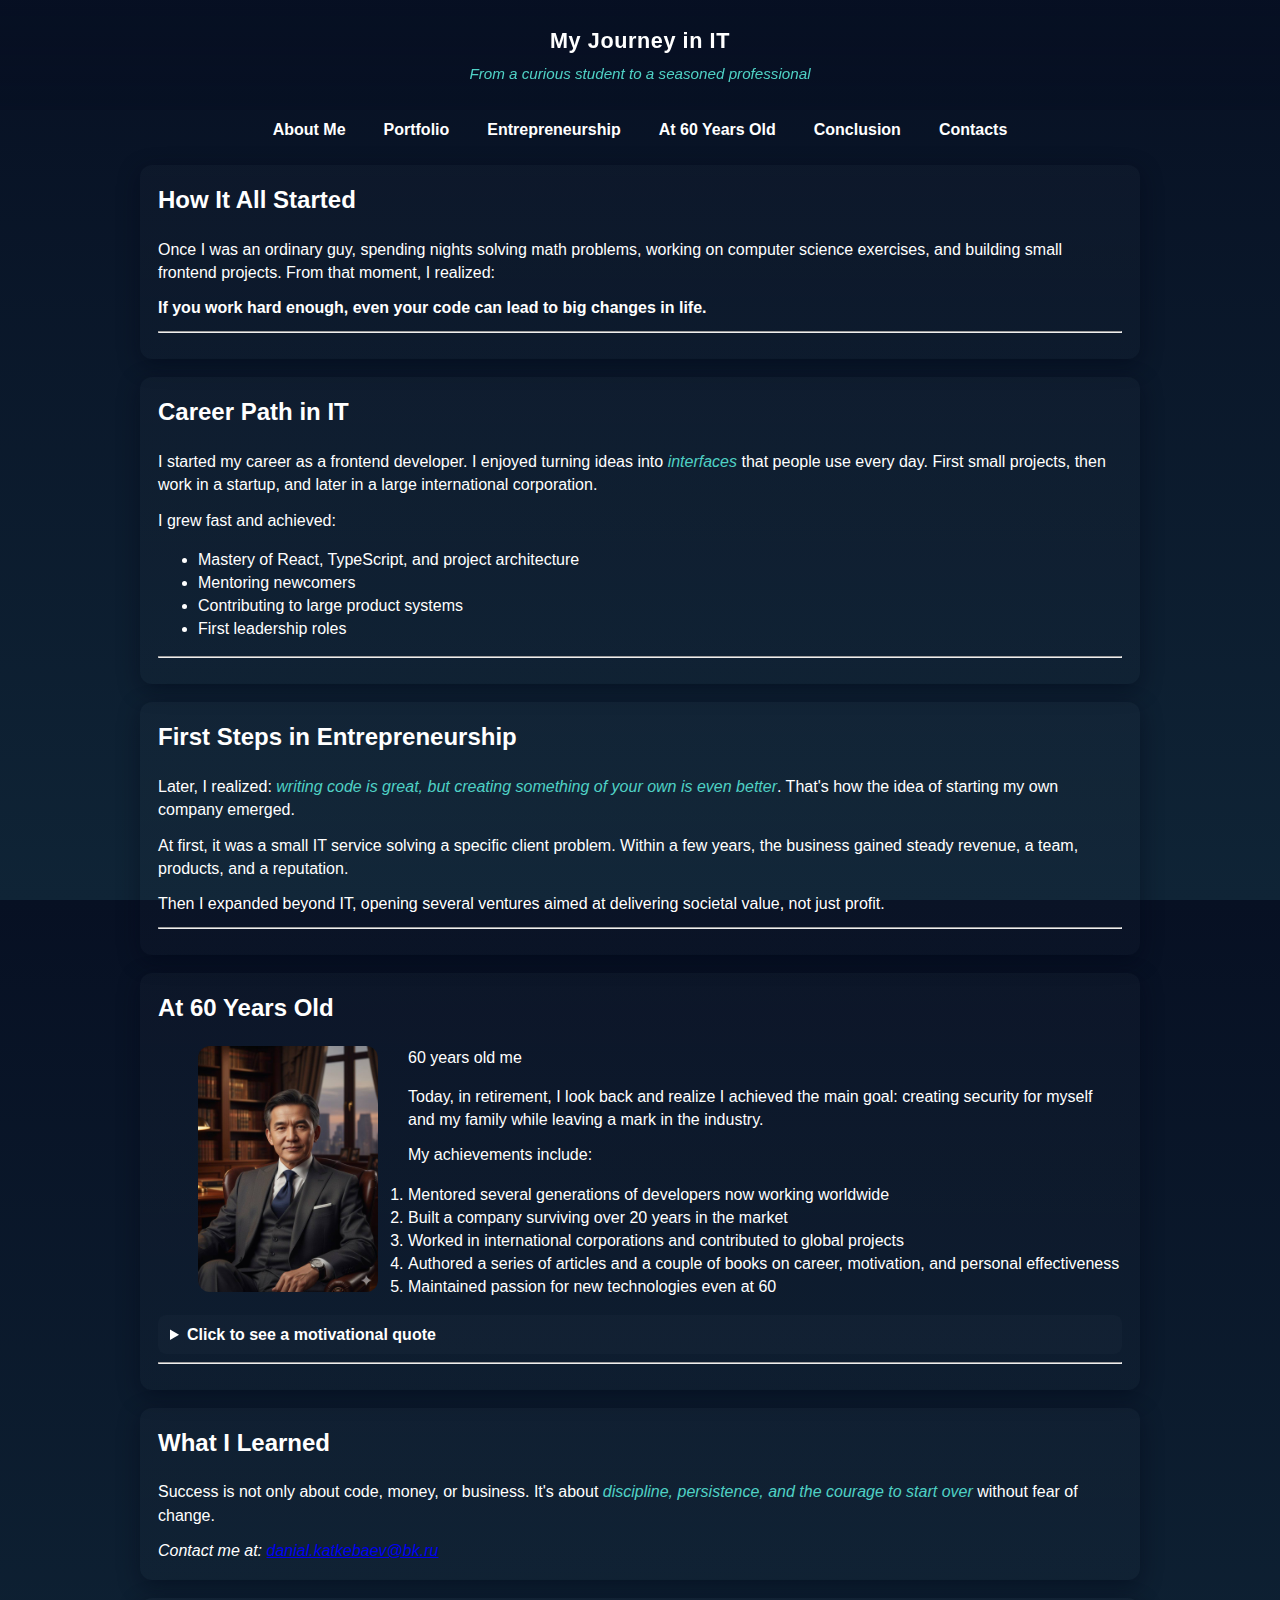
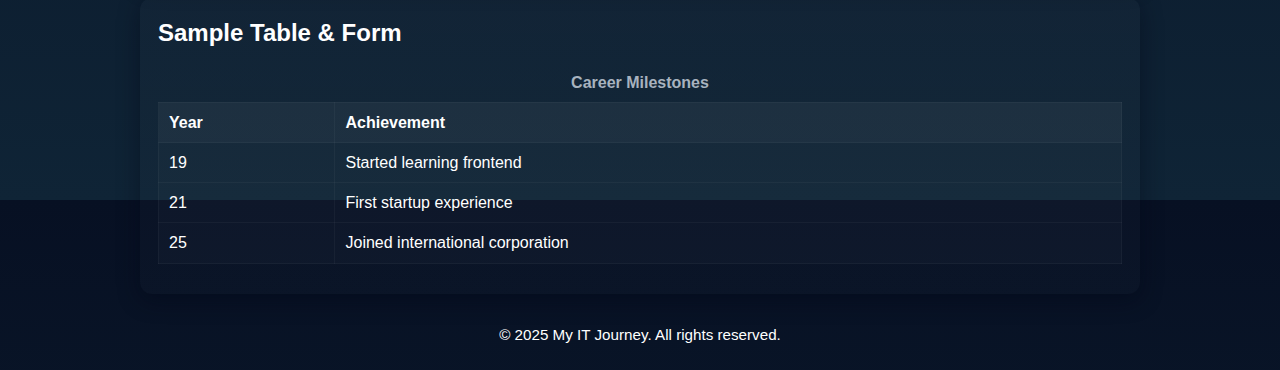
<file: index.html>
<!DOCTYPE html>
<html lang="en">
<head>
    <meta charset="UTF-8">
    <meta name="viewport" content="width=device-width, initial-scale=1.0">
    <title>My Journey in IT</title>
    <link rel="stylesheet" href="style.css">
</head>
<body>




<header>
    <h1>My Journey in IT</h1>
    <p><em>From a curious student to a seasoned professional</em></p>
</header>



<nav>
    <ul>
        <li><a href=abtme.html> About Me</a></li>
        <li><a href=portfolio.html>Portfolio</a></li>
        <li><a href="#entrepreneurship">Entrepreneurship</a></li>
        <li><a href="#achievements">At 60 Years Old</a></li>
        <li><a href="#conclusion">Conclusion</a></li>
        <li><a href=contact.html>Contacts</a></li>
    </ul>
</nav>



<section id="beginning">
    <h2>How It All Started</h2>
    <p>Once I was an ordinary guy, spending nights solving math problems, working on computer science exercises, and building small frontend projects. From that moment, I realized:</p>
    <p><strong>If you work hard enough, even your code can lead to big changes in life.</strong></p>
    <hr>
</section>




<section id="career">
    <h2>Career Path in IT</h2>
    <p>I started my career as a frontend developer. I enjoyed turning ideas into <em>interfaces</em> that people use every day. First small projects, then work in a startup, and later in a large international corporation.</p>
    <p>I grew fast and achieved:</p>
    <ul>
        <li>Mastery of React, TypeScript, and project architecture</li>
        <li>Mentoring newcomers</li>
        <li>Contributing to large product systems</li>
        <li>First leadership roles</li>
    </ul>
    <hr>
</section>




<section id="entrepreneurship">
    <h2>First Steps in Entrepreneurship</h2>
    <p>Later, I realized: <em>writing code is great, but creating something of your own is even better</em>. That's how the idea of starting my own company emerged.</p>
    <p>At first, it was a small IT service solving a specific client problem. Within a few years, the business gained steady revenue, a team, products, and a reputation.</p>
    <p>Then I expanded beyond IT, opening several ventures aimed at delivering societal value, not just profit.</p>

   
    <hr>
</section>




<section id="achievements">
    <h2>At 60 Years Old</h2>
    <figure><img ID="MyPhoto" src="me.jpg" alt="">
        <figcaption>60 years old me</figcaption>
    </figure>
    <p>Today, in retirement, I look back and realize I achieved the main goal: creating security for myself and my family while leaving a mark in the industry.</p>
    <p>My achievements include:</p>
    <ol>
        <li>Mentored several generations of developers now working worldwide</li>
        <li>Built a company surviving over 20 years in the market</li>
        <li>Worked in international corporations and contributed to global projects</li>
        <li>Authored a series of articles and a couple of books on career, motivation, and personal effectiveness</li>
        <li>Maintained passion for new technologies even at 60</li>
    </ol>

    <details>
        <summary>Click to see a motivational quote</summary>
        <blockquote>“If I had been told at 20 that I would follow this path, I wouldn't have believed it… But I am grateful I just started one day.”</blockquote>
    </details>
    <hr>
</section>



<section id="conclusion">
    <h2>What I Learned</h2>
    <p>Success is not only about code, money, or business. It's about <em>discipline, persistence, and the courage to start over</em> without fear of change.</p>

    <address>
        Contact me at: <a href="mailto:danial.katkebaev@bk.ru">danial.katkebaev@bk.ru</a>
    </address>
</section>




<section>
    <h2>Sample Table & Form</h2>
    <table border="1">
        <caption>Career Milestones</caption>
        <tr>
            <th>Year</th>
            <th>Achievement</th>
        </tr>
        <tr>
            <td>19</td>
            <td>Started learning frontend</td>
        </tr>
        <tr>
            <td>21</td>
            <td>First startup experience</td>
        </tr>
        <tr>
            <td>25</td>
            <td>Joined international corporation</td>
        </tr>
    </table>
</section>




<footer>
    <p>&copy; 2025 My IT Journey. All rights reserved.</p>
</footer>



</body>
</html>
</file>
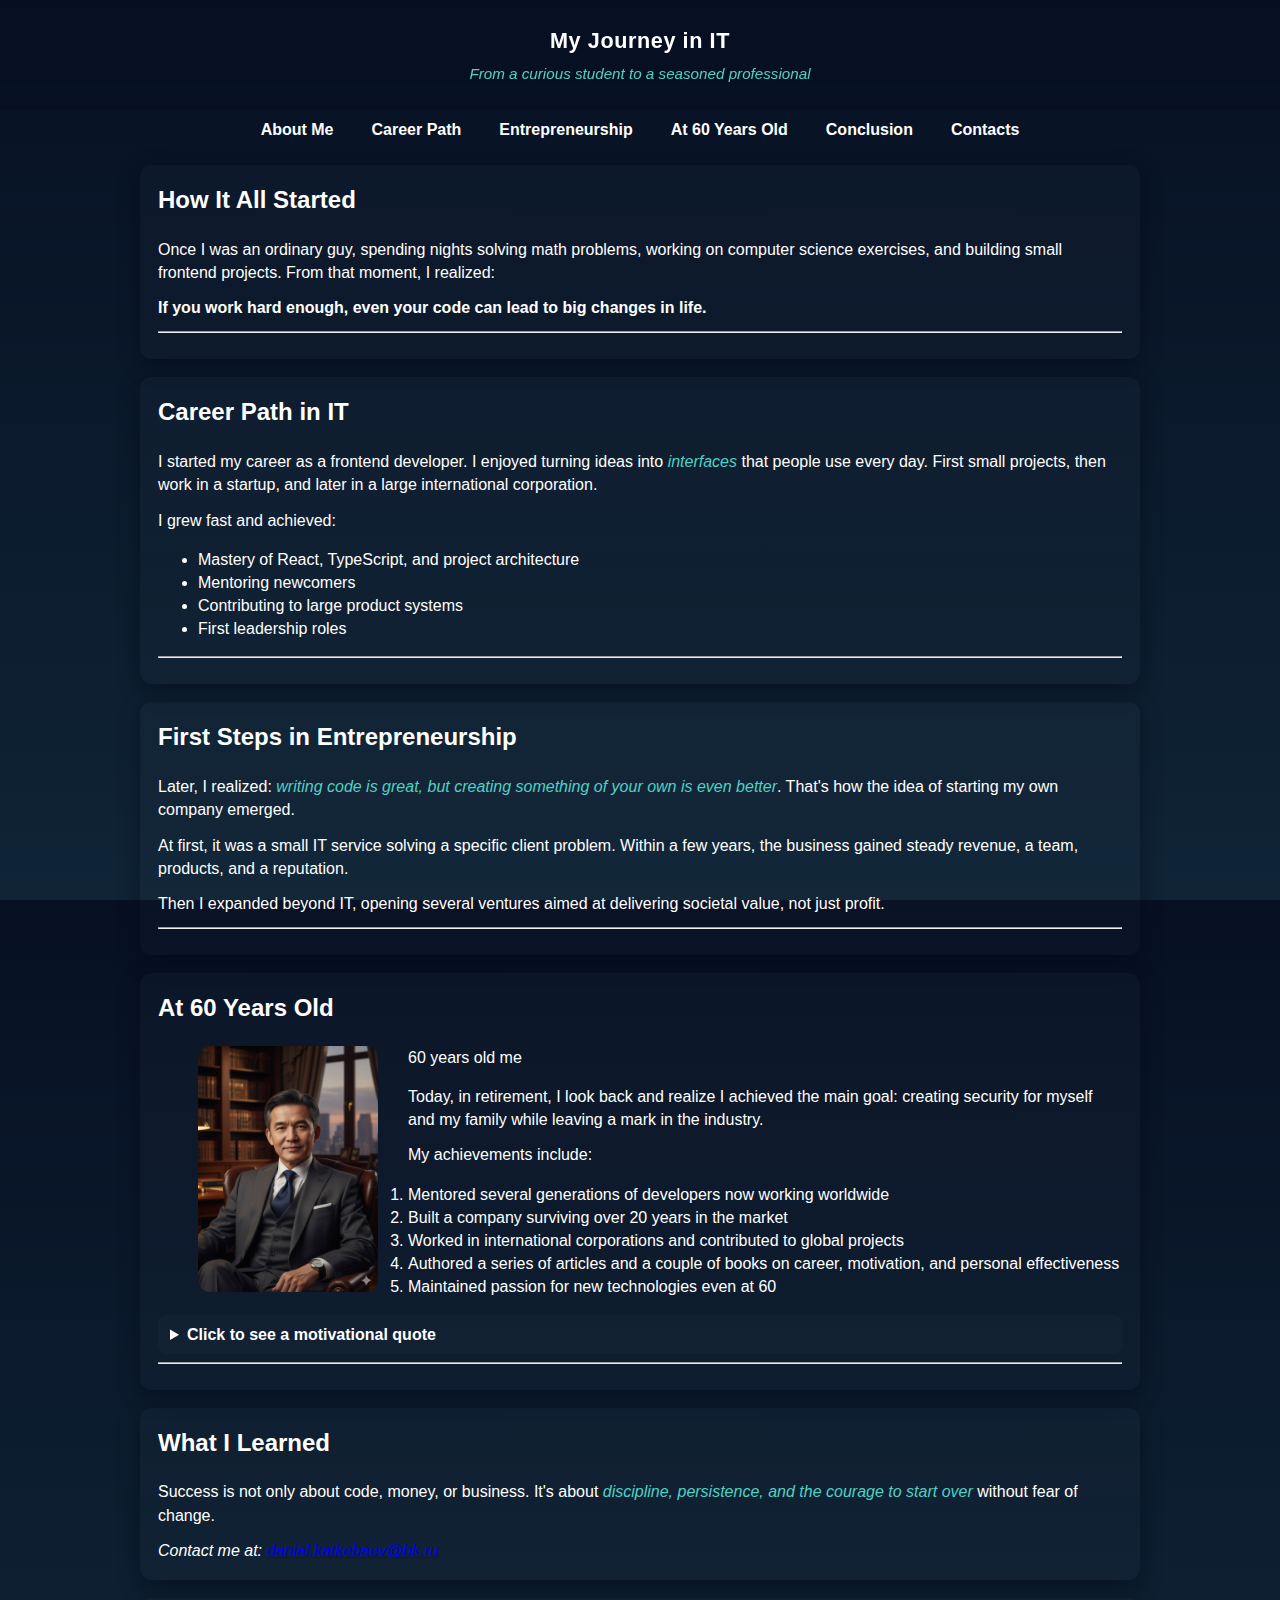
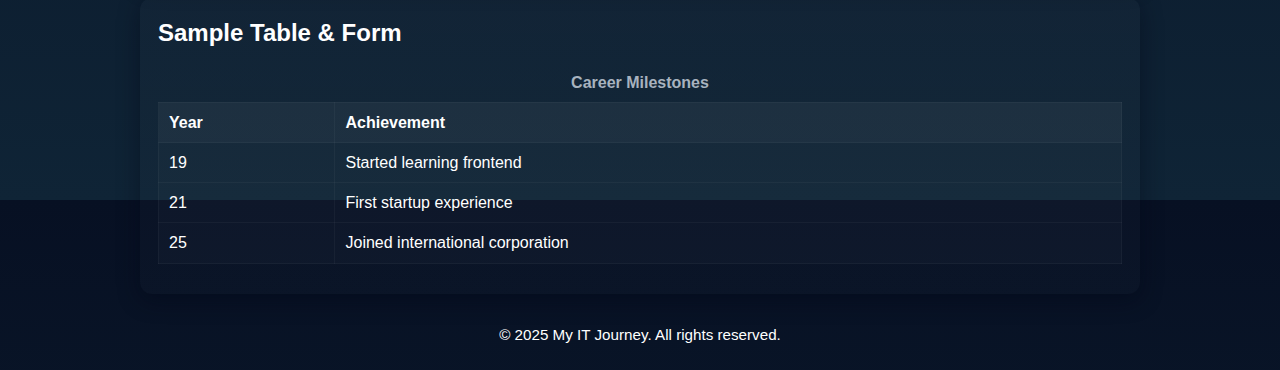
<file: Danial Katkabaev/index.html>
<!DOCTYPE html>
<html lang="en">
<head>
    <meta charset="UTF-8">
    <meta name="viewport" content="width=device-width, initial-scale=1.0">
    <title>My Journey in IT</title>
    <link rel="stylesheet" href="style.css">
</head>
<body>




<header>
    <h1>My Journey in IT</h1>
    <p><em>From a curious student to a seasoned professional</em></p>
</header>



<nav>
    <ul>
        <li><a href=abtme.html> About Me</a></li>
        <li><a href="#career">Career Path</a></li>
        <li><a href="#entrepreneurship">Entrepreneurship</a></li>
        <li><a href="#achievements">At 60 Years Old</a></li>
        <li><a href="#conclusion">Conclusion</a></li>
        <li><a href=contact.html>Contacts</a></li>
    </ul>
</nav>



<section id="beginning">
    <h2>How It All Started</h2>
    <p>Once I was an ordinary guy, spending nights solving math problems, working on computer science exercises, and building small frontend projects. From that moment, I realized:</p>
    <p><strong>If you work hard enough, even your code can lead to big changes in life.</strong></p>
    <hr>
</section>




<section id="career">
    <h2>Career Path in IT</h2>
    <p>I started my career as a frontend developer. I enjoyed turning ideas into <em>interfaces</em> that people use every day. First small projects, then work in a startup, and later in a large international corporation.</p>
    <p>I grew fast and achieved:</p>
    <ul>
        <li>Mastery of React, TypeScript, and project architecture</li>
        <li>Mentoring newcomers</li>
        <li>Contributing to large product systems</li>
        <li>First leadership roles</li>
    </ul>
    <hr>
</section>




<section id="entrepreneurship">
    <h2>First Steps in Entrepreneurship</h2>
    <p>Later, I realized: <em>writing code is great, but creating something of your own is even better</em>. That's how the idea of starting my own company emerged.</p>
    <p>At first, it was a small IT service solving a specific client problem. Within a few years, the business gained steady revenue, a team, products, and a reputation.</p>
    <p>Then I expanded beyond IT, opening several ventures aimed at delivering societal value, not just profit.</p>

   
    <hr>
</section>




<section id="achievements">
    <h2>At 60 Years Old</h2>
    <figure><img ID="MyPhoto" src="me.jpg" alt="">
        <figcaption>60 years old me</figcaption>
    </figure>
    <p>Today, in retirement, I look back and realize I achieved the main goal: creating security for myself and my family while leaving a mark in the industry.</p>
    <p>My achievements include:</p>
    <ol>
        <li>Mentored several generations of developers now working worldwide</li>
        <li>Built a company surviving over 20 years in the market</li>
        <li>Worked in international corporations and contributed to global projects</li>
        <li>Authored a series of articles and a couple of books on career, motivation, and personal effectiveness</li>
        <li>Maintained passion for new technologies even at 60</li>
    </ol>

    <details>
        <summary>Click to see a motivational quote</summary>
        <blockquote>“If I had been told at 20 that I would follow this path, I wouldn't have believed it… But I am grateful I just started one day.”</blockquote>
    </details>
    <hr>
</section>



<section id="conclusion">
    <h2>What I Learned</h2>
    <p>Success is not only about code, money, or business. It's about <em>discipline, persistence, and the courage to start over</em> without fear of change.</p>

    <address>
        Contact me at: <a href="mailto:danial.katkebaev@bk.ru">danial.katkebaev@bk.ru</a>
    </address>
</section>




<section>
    <h2>Sample Table & Form</h2>
    <table border="1">
        <caption>Career Milestones</caption>
        <tr>
            <th>Year</th>
            <th>Achievement</th>
        </tr>
        <tr>
            <td>19</td>
            <td>Started learning frontend</td>
        </tr>
        <tr>
            <td>21</td>
            <td>First startup experience</td>
        </tr>
        <tr>
            <td>25</td>
            <td>Joined international corporation</td>
        </tr>
    </table>
</section>




<footer>
    <p>&copy; 2025 My IT Journey. All rights reserved.</p>
</footer>



</body>
</html>
</file>
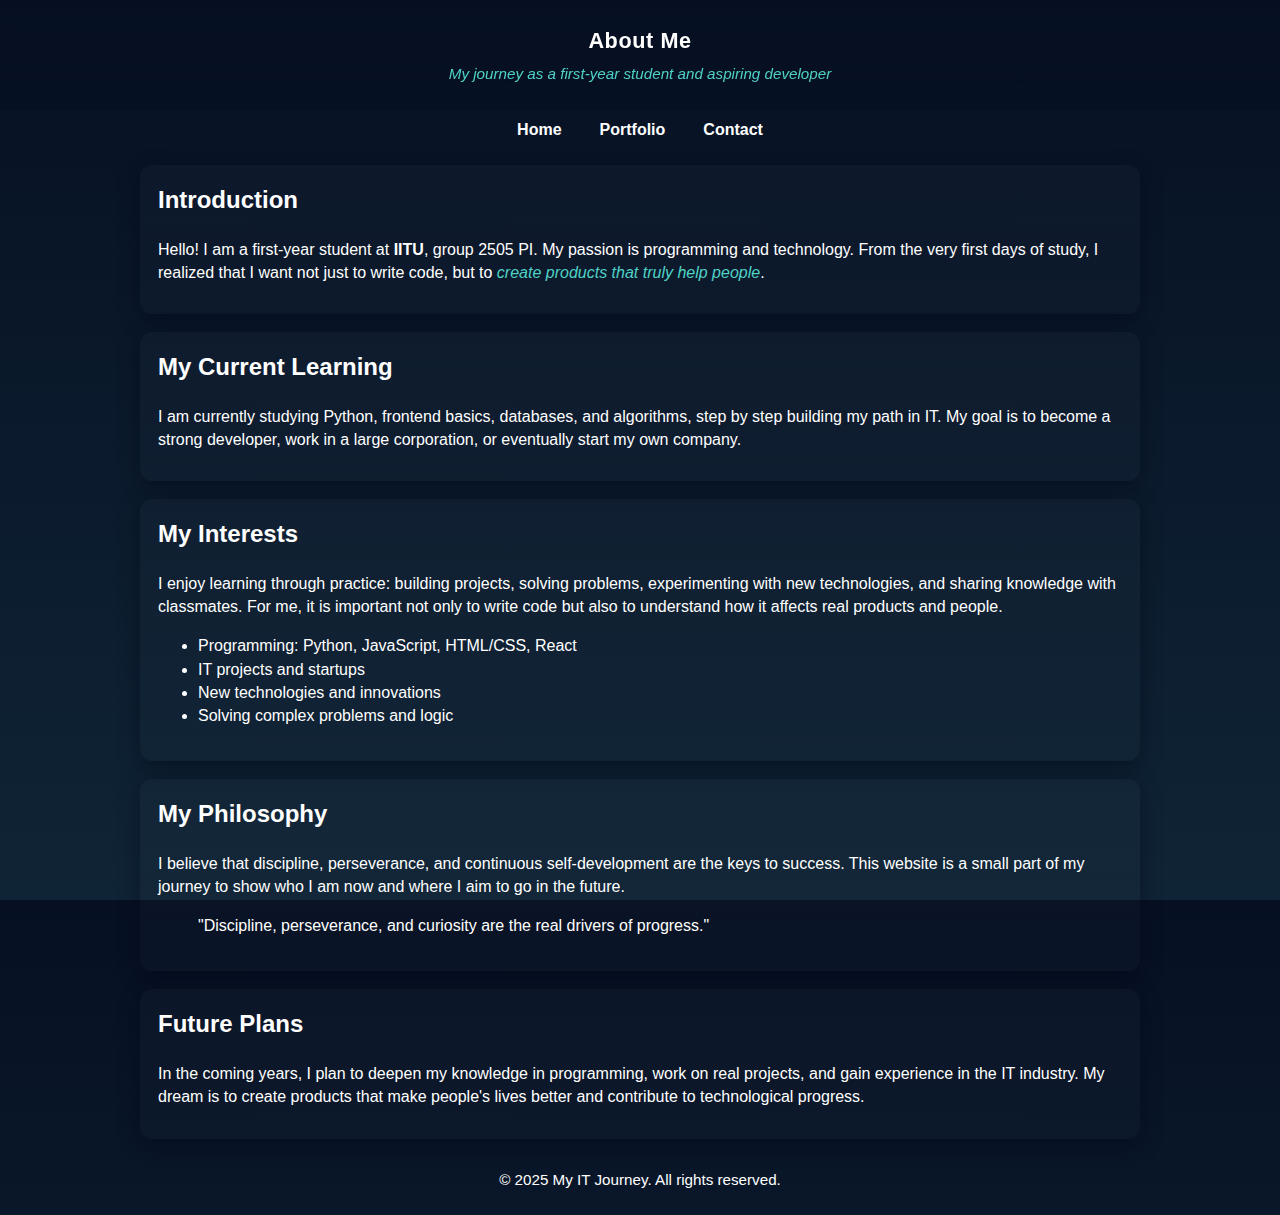
<file: abtme.html>
<!DOCTYPE html>
<html lang="en">
<head>
    <meta charset="UTF-8">
    <meta name="viewport" content="width=device-width, initial-scale=1.0">
    <title>About Me</title>
    <link rel="stylesheet" href="style.css">
</head>
<body>

<header>
    <h1>About Me</h1>
    <p><em>My journey as a first-year student and aspiring developer</em></p>
</header>

<nav>
    <ul>
        <li><a href="index.html">Home</a></li>
        <li><a href=portfolio.html>Portfolio</a></li>
        <li><a href="contact.html">Contact</a></li>
    </ul>
</nav>

<section>
    <h2>Introduction</h2>
    <p>Hello! I am a first-year student at <strong>IITU</strong>, group 2505 PI. My passion is programming and technology. From the very first days of study, I realized that I want not just to write code, but to <em>create products that truly help people</em>.</p>
</section>

<section>
    <h2>My Current Learning</h2>
    <p>I am currently studying Python, frontend basics, databases, and algorithms, step by step building my path in IT. My goal is to become a strong developer, work in a large corporation, or eventually start my own company.</p>
</section>

<section>
    <h2>My Interests</h2>
    <p>I enjoy learning through practice: building projects, solving problems, experimenting with new technologies, and sharing knowledge with classmates. For me, it is important not only to write code but also to understand how it affects real products and people.</p>
    
    <ul>
        <li>Programming: Python, JavaScript, HTML/CSS, React</li>
        <li>IT projects and startups</li>
        <li>New technologies and innovations</li>
        <li>Solving complex problems and logic</li>
    </ul>
</section>

<section>
    <h2>My Philosophy</h2>
    <p>I believe that discipline, perseverance, and continuous self-development are the keys to success. This website is a small part of my journey to show who I am now and where I aim to go in the future.</p>
    
    <blockquote>"Discipline, perseverance, and curiosity are the real drivers of progress."</blockquote>
</section>

<section>
    <h2>Future Plans</h2>
    <p>In the coming years, I plan to deepen my knowledge in programming, work on real projects, and gain experience in the IT industry. My dream is to create products that make people's lives better and contribute to technological progress.</p>
</section>

<footer>
    <p>&copy; 2025 My IT Journey. All rights reserved.</p>
</footer>

</body>
</html>
</file>
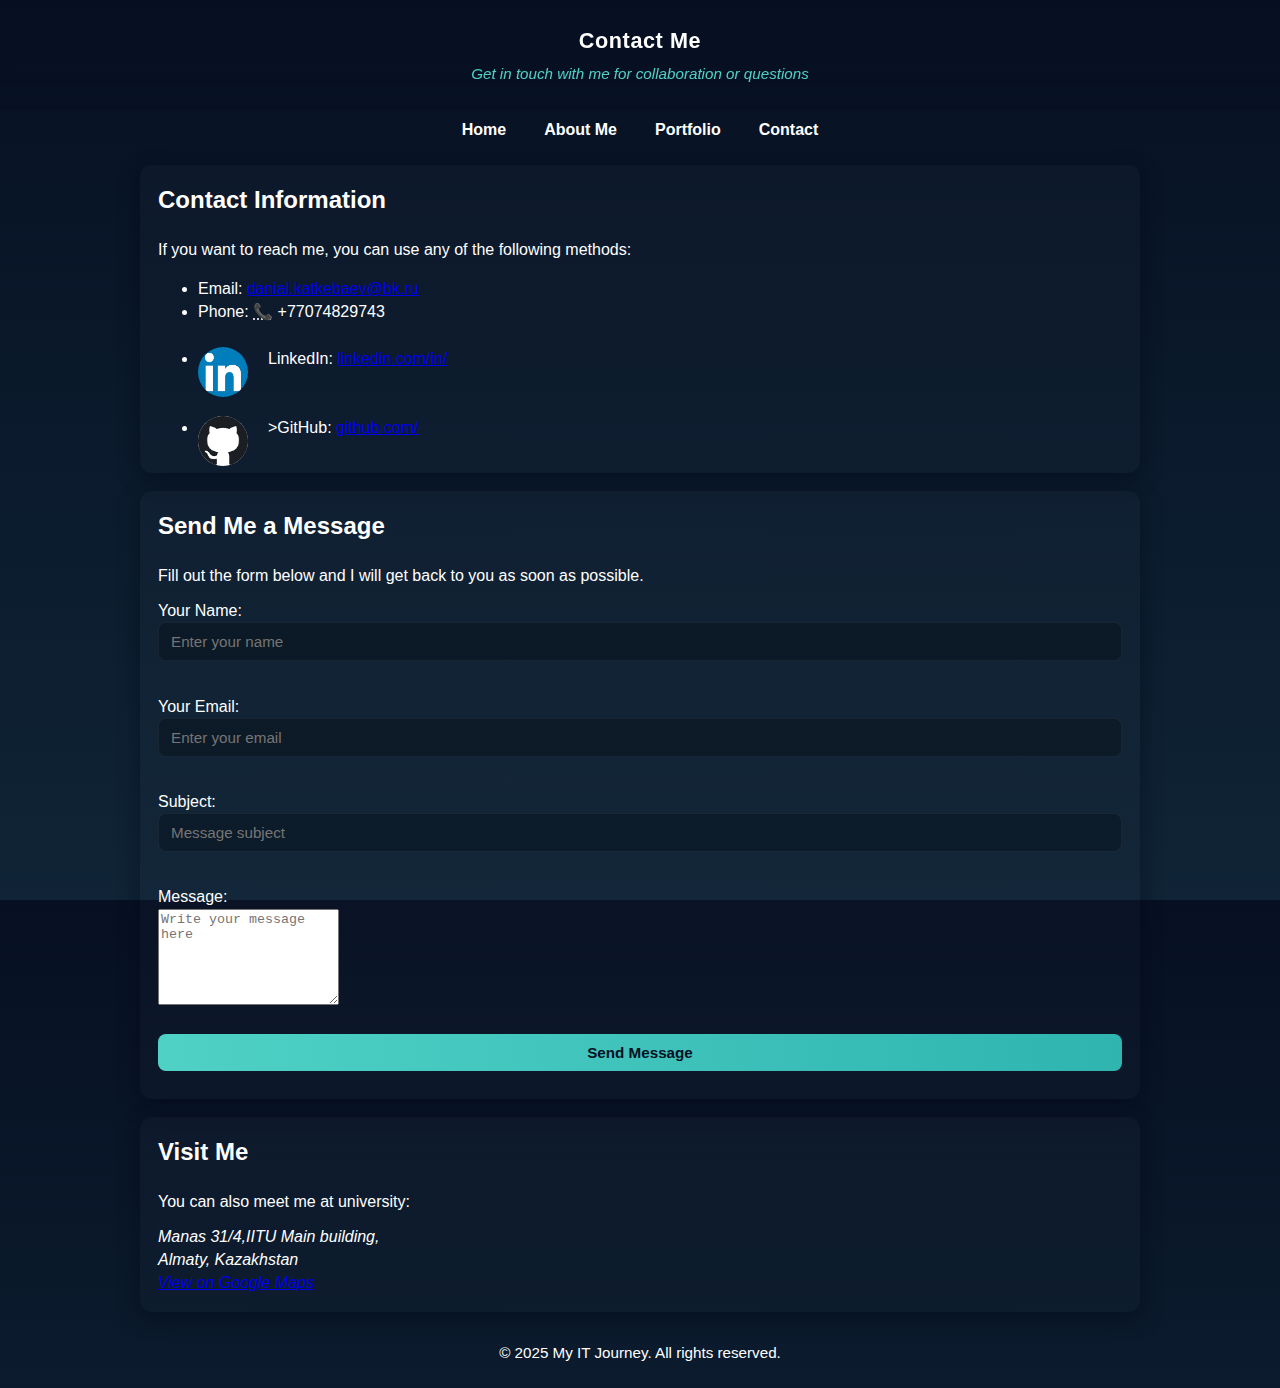
<file: contact.html>
<!DOCTYPE html>
<html lang="en">
<head>
    <meta charset="UTF-8">
    <meta name="viewport" content="width=device-width, initial-scale=1.0">
    <title>Contact Me</title>
    <link rel="stylesheet" href="style.css">
</head>
<body>



<header>
    <h1>Contact Me</h1>
    <p><em>Get in touch with me for collaboration or questions</em></p>
</header>




<nav>
    <ul>
        <li><a href="index.html">Home</a></li>
        <li><a href="abtme.html">About Me</a></li>
        <li><a href=portfolio.html>Portfolio</a></li>
        <li><a href="contact.html">Contact</a></li>
    </ul>
</nav>




<section>
    <h2>Contact Information</h2>
    <p>If you want to reach me, you can use any of the following methods:</p>
    <ul>
        <li>Email: <a href="mailto:danial.katkebaev@bk.ru">danial.katkebaev@bk.ru</a></li>
        <li>Phone: <abbr title="Phone">📞</abbr> +77074829743</li>
        <br><li><img src="Linkedin.png" alt="linkedin" class = "Icons">LinkedIn: <a href="https://www.linkedin.com/in/dako-katkebaev-a21485314" target="_blank">linkedin.com/in/</a></li>
        <br><br><li>><img src="Github.png" alt="linkedin" class = "Icons">GitHub: <a href="https://github.com/Dakosh" target="_blank">github.com/</a></li>
    </ul>
</section>




<section>
    <h2>Send Me a Message</h2>
    <p>Fill out the form below and I will get back to you as soon as possible.</p>

    <form action="#" method="post">
        <label for="name">Your Name:</label><br>
        <input type="text" id="name" name="name" placeholder="Enter your name" required><br><br>

        <label for="email">Your Email:</label><br>
        <input type="email" id="email" name="email" placeholder="Enter your email" required><br><br>

        <label for="subject">Subject:</label><br>
        <input type="text" id="subject" name="subject" placeholder="Message subject" required><br><br>

        <label for="message">Message:</label><br>
        <textarea id="message" name="message" rows="6" placeholder="Write your message here" required></textarea><br><br>

        <input type="submit" value="Send Message">
    </form>
</section>





<section>
    <h2>Visit Me</h2>
    <p>You can also meet me at university:</p>
    <address>
        Manas 31/4,IITU Main building, <br>
        Almaty, Kazakhstan <br>
        <a href="https://goo.gl/maps/example" target="_blank">View on Google Maps</a>
    </address>
</section>




<footer>
    <p>&copy; 2025 My IT Journey. All rights reserved.</p>
</footer>

</body>
</html>
</file>
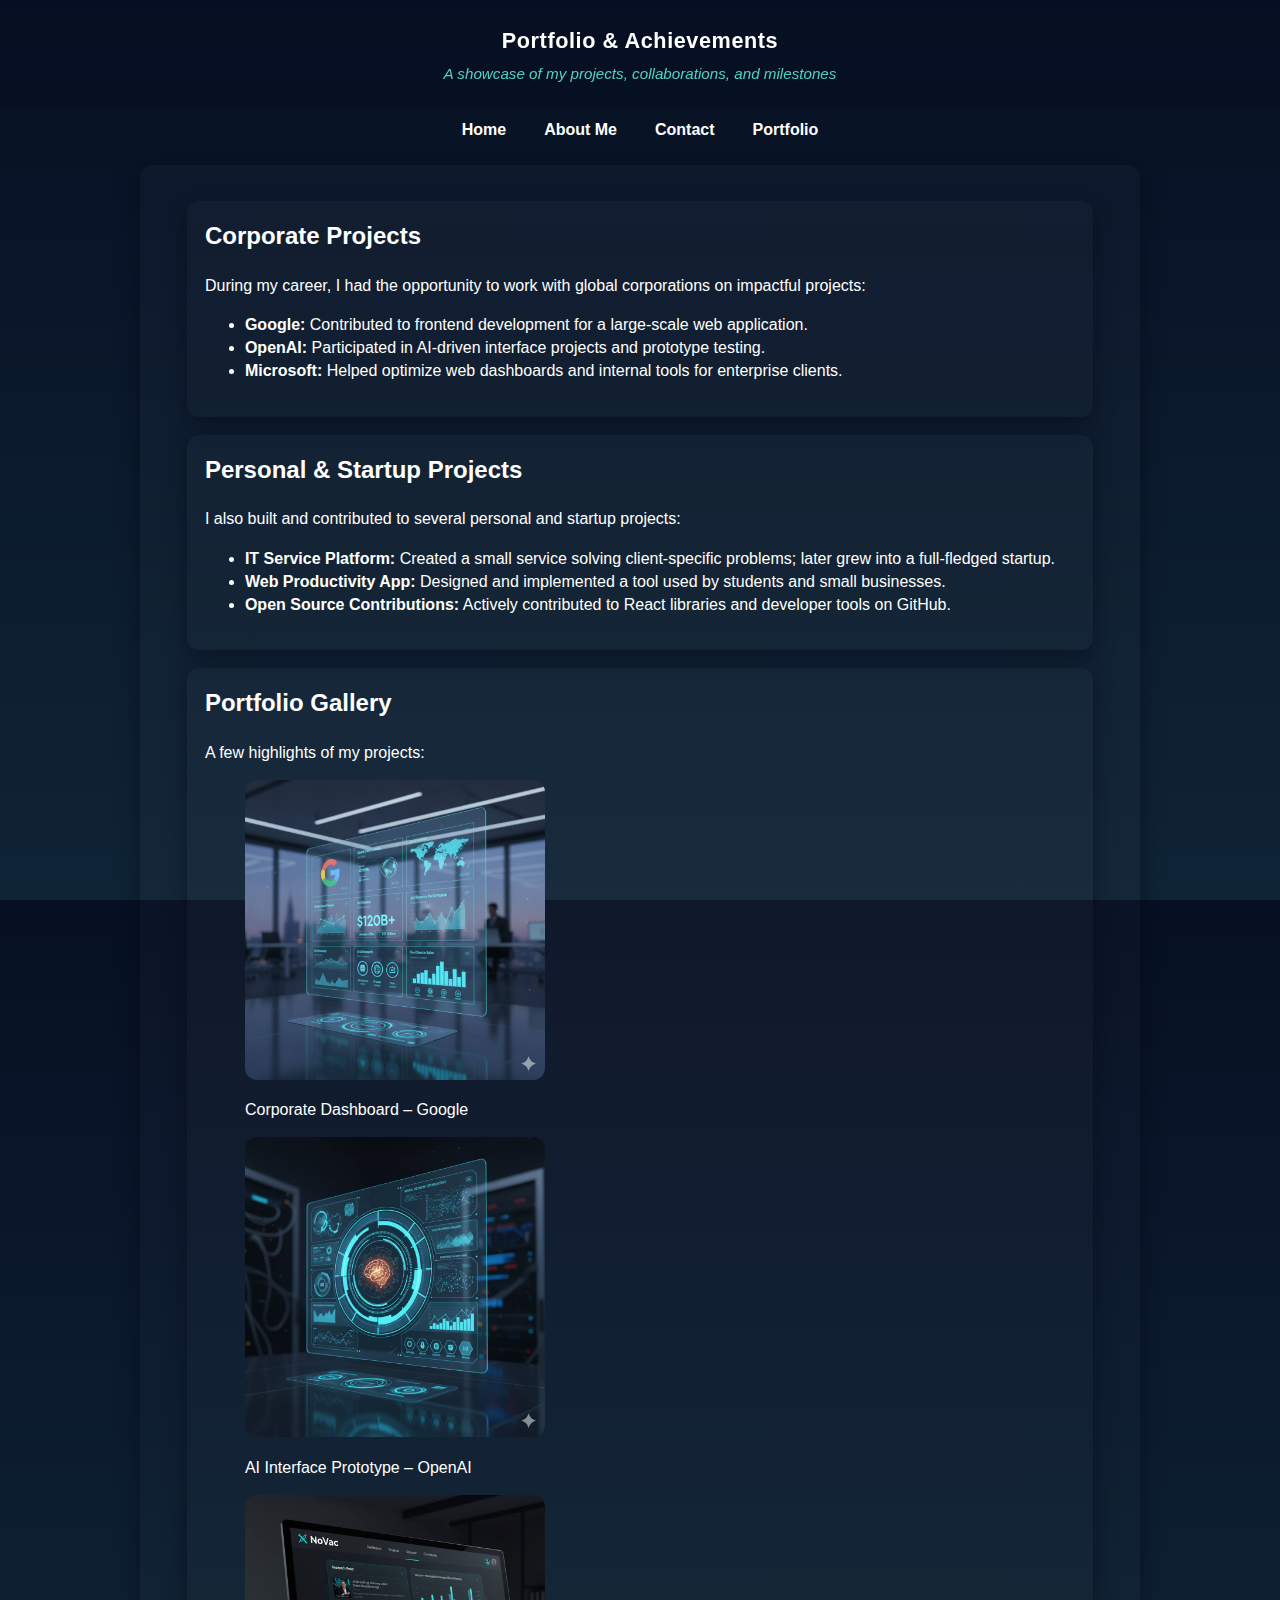
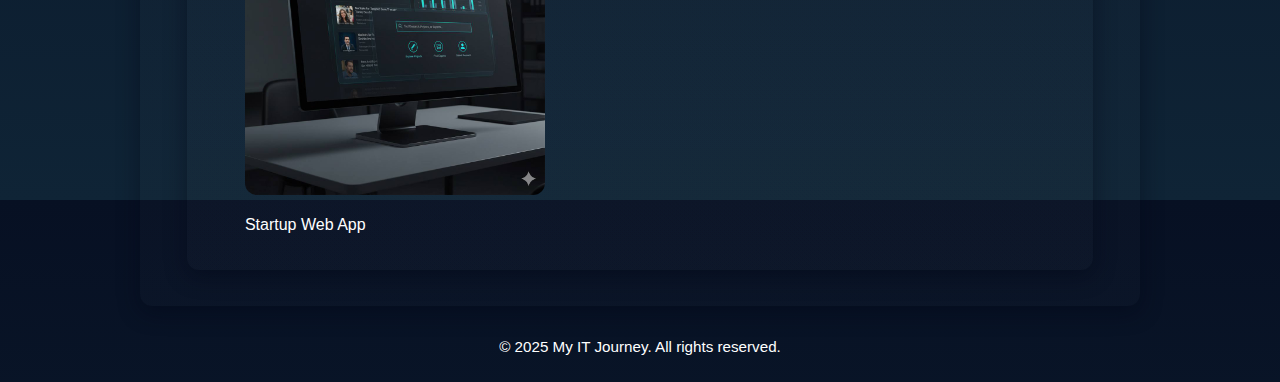
<file: portfolio.html>
<!DOCTYPE html>
<html lang="en">
<head>
    <meta charset="UTF-8">
    <meta name="viewport" content="width=device-width, initial-scale=1.0">
    <title>Portfolio & Achievements</title>
    <link rel="stylesheet" href="style.css">
</head>
<body>

<header>
    <h1>Portfolio & Achievements</h1>
    <p><em>A showcase of my projects, collaborations, and milestones</em></p>
</header>

<nav>
    <ul>
        <li><a href="index.html">Home</a></li>
        <li><a href="about.html">About Me</a></li>
        <li><a href="contact.html">Contact</a></li>
        <li><a href="portfolio.html">Portfolio</a></li>
    </ul>
</nav>

<main>
    <section>
        <h2>Corporate Projects</h2>
        <p>During my career, I had the opportunity to work with global corporations on impactful projects:</p>
        <ul>
            <li><strong>Google:</strong> Contributed to frontend development for a large-scale web application.</li>
            <li><strong>OpenAI:</strong> Participated in AI-driven interface projects and prototype testing.</li>
            <li><strong>Microsoft:</strong> Helped optimize web dashboards and internal tools for enterprise clients.</li>
        </ul>
    </section>

    <section>
        <h2>Personal & Startup Projects</h2>
        <p>I also built and contributed to several personal and startup projects:</p>
        <ul>
            <li><strong>IT Service Platform:</strong> Created a small service solving client-specific problems; later grew into a full-fledged startup.</li>
            <li><strong>Web Productivity App:</strong> Designed and implemented a tool used by students and small businesses.</li>
            <li><strong>Open Source Contributions:</strong> Actively contributed to React libraries and developer tools on GitHub.</li>
        </ul>
    </section>

    <section>
        <h2>Portfolio Gallery</h2>
        <p>A few highlights of my projects:</p>
        <div class="gallery">
            <figure>
                <img class = "project" src="project1.jpg" alt="Project 1 screenshot">
                <figcaption>Corporate Dashboard – Google</figcaption>
            </figure>
            <figure>
                <img class = "project"  src="project2.jpg" alt="Project 2 screenshot">
                <figcaption>AI Interface Prototype – OpenAI</figcaption>
            </figure>
            <figure>
                <img class = "project"  src="project3.jpg" alt="Project 3 screenshot">
                <figcaption>Startup Web App</figcaption>
            </figure>
        </div>
    </section>
</main>

<footer>
    <p>&copy; 2025 My IT Journey. All rights reserved.</p>
</footer>

</body>
</html>
</file>
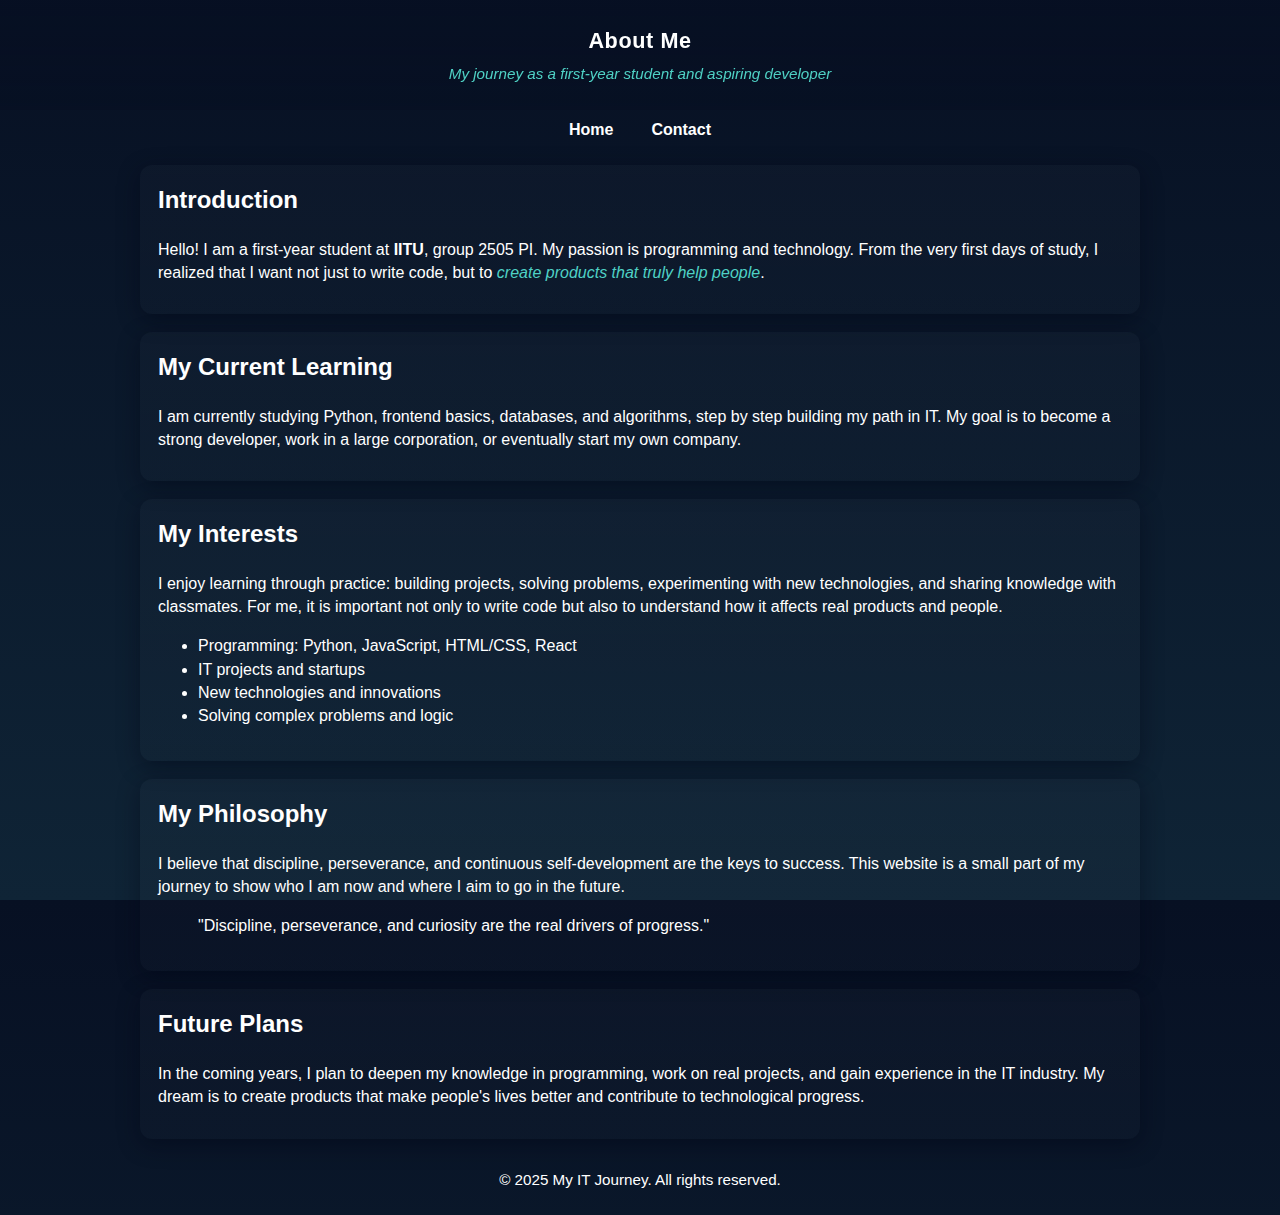
<file: Danial Katkabaev/abtme.html>
<!DOCTYPE html>
<html lang="en">
<head>
    <meta charset="UTF-8">
    <meta name="viewport" content="width=device-width, initial-scale=1.0">
    <title>About Me</title>
    <link rel="stylesheet" href="style.css">
</head>
<body>

<header>
    <h1>About Me</h1>
    <p><em>My journey as a first-year student and aspiring developer</em></p>
</header>

<nav>
    <ul>
        <li><a href="index.html">Home</a></li>
        <li><a href="contact.html">Contact</a></li>
    </ul>
</nav>

<section>
    <h2>Introduction</h2>
    <p>Hello! I am a first-year student at <strong>IITU</strong>, group 2505 PI. My passion is programming and technology. From the very first days of study, I realized that I want not just to write code, but to <em>create products that truly help people</em>.</p>
</section>

<section>
    <h2>My Current Learning</h2>
    <p>I am currently studying Python, frontend basics, databases, and algorithms, step by step building my path in IT. My goal is to become a strong developer, work in a large corporation, or eventually start my own company.</p>
</section>

<section>
    <h2>My Interests</h2>
    <p>I enjoy learning through practice: building projects, solving problems, experimenting with new technologies, and sharing knowledge with classmates. For me, it is important not only to write code but also to understand how it affects real products and people.</p>
    
    <ul>
        <li>Programming: Python, JavaScript, HTML/CSS, React</li>
        <li>IT projects and startups</li>
        <li>New technologies and innovations</li>
        <li>Solving complex problems and logic</li>
    </ul>
</section>

<section>
    <h2>My Philosophy</h2>
    <p>I believe that discipline, perseverance, and continuous self-development are the keys to success. This website is a small part of my journey to show who I am now and where I aim to go in the future.</p>
    
    <blockquote>"Discipline, perseverance, and curiosity are the real drivers of progress."</blockquote>
</section>

<section>
    <h2>Future Plans</h2>
    <p>In the coming years, I plan to deepen my knowledge in programming, work on real projects, and gain experience in the IT industry. My dream is to create products that make people's lives better and contribute to technological progress.</p>
</section>

<footer>
    <p>&copy; 2025 My IT Journey. All rights reserved.</p>
</footer>

</body>
</html>
</file>
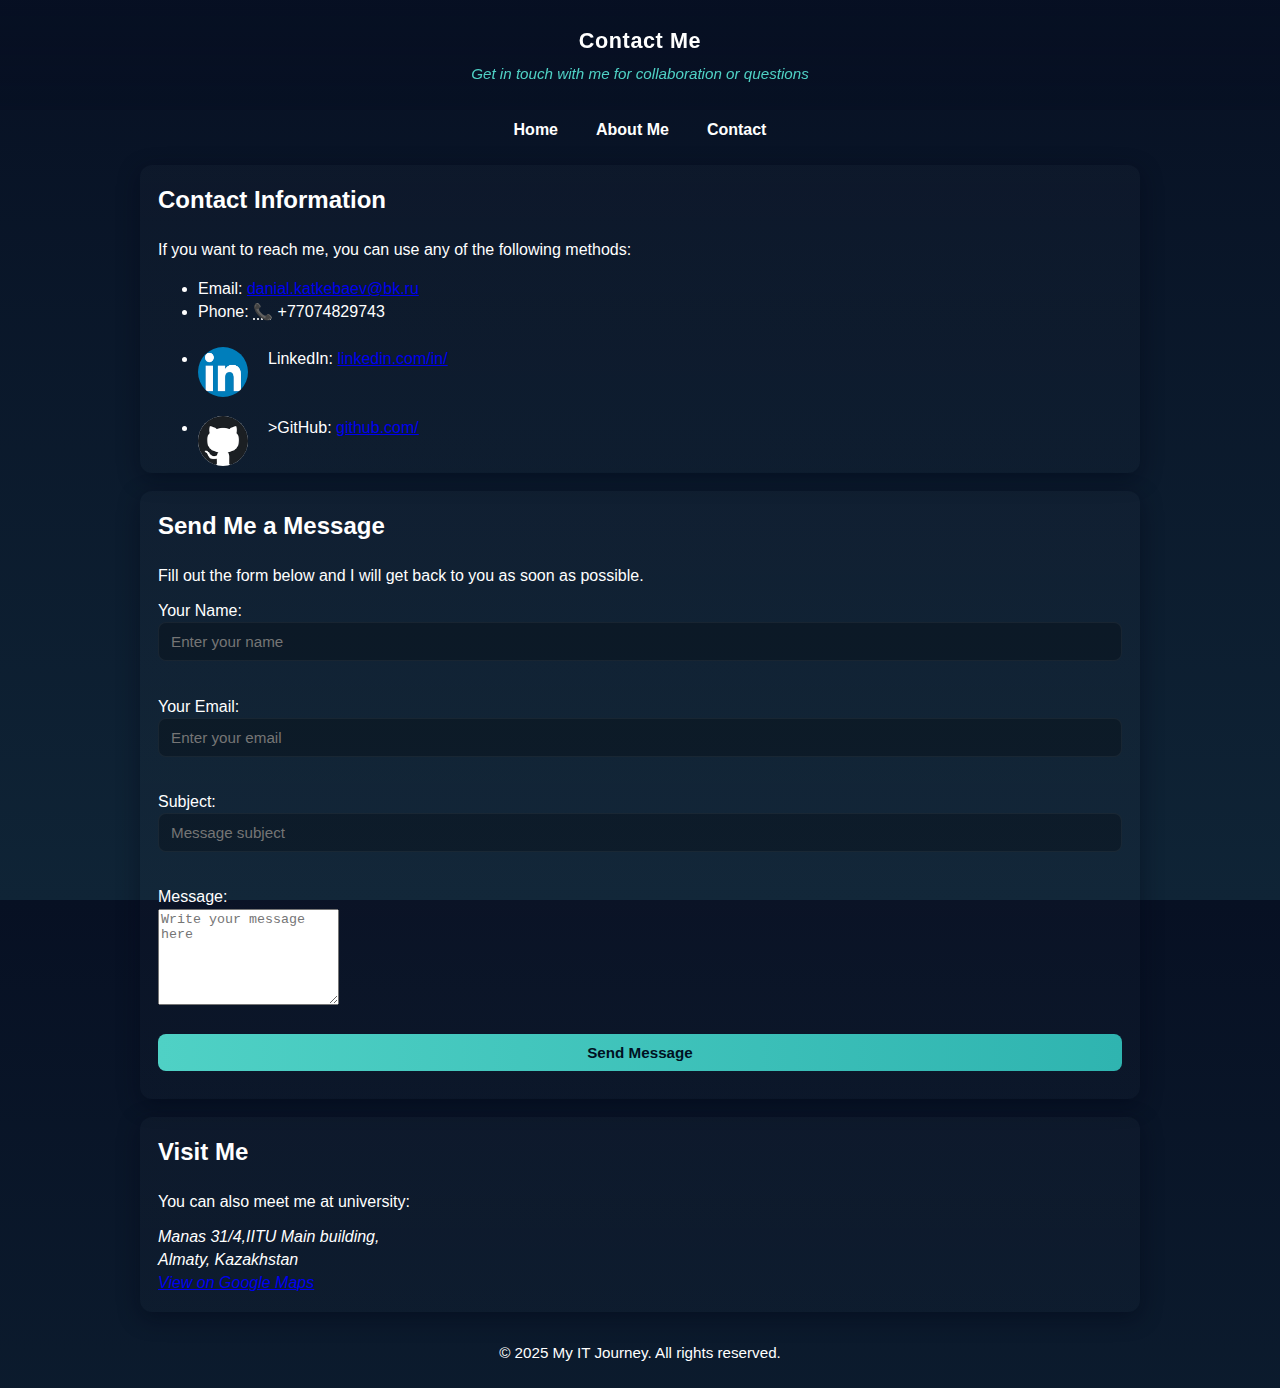
<file: Danial Katkabaev/contact.html>
<!DOCTYPE html>
<html lang="en">
<head>
    <meta charset="UTF-8">
    <meta name="viewport" content="width=device-width, initial-scale=1.0">
    <title>Contact Me</title>
    <link rel="stylesheet" href="style.css">
</head>
<body>



<header>
    <h1>Contact Me</h1>
    <p><em>Get in touch with me for collaboration or questions</em></p>
</header>




<nav>
    <ul>
        <li><a href="index.html">Home</a></li>
        <li><a href="abtme.html">About Me</a></li>
        <li><a href="contact.html">Contact</a></li>
    </ul>
</nav>




<section>
    <h2>Contact Information</h2>
    <p>If you want to reach me, you can use any of the following methods:</p>
    <ul>
        <li>Email: <a href="mailto:danial.katkebaev@bk.ru">danial.katkebaev@bk.ru</a></li>
        <li>Phone: <abbr title="Phone">📞</abbr> +77074829743</li>
        <br><li><img src="Linkedin.png" alt="linkedin" class = "Icons">LinkedIn: <a href="https://www.linkedin.com/in/dako-katkebaev-a21485314" target="_blank">linkedin.com/in/</a></li>
        <br><br><li>><img src="Github.png" alt="linkedin" class = "Icons">GitHub: <a href="https://github.com/Dakosh" target="_blank">github.com/</a></li>
    </ul>
</section>




<section>
    <h2>Send Me a Message</h2>
    <p>Fill out the form below and I will get back to you as soon as possible.</p>

    <form action="#" method="post">
        <label for="name">Your Name:</label><br>
        <input type="text" id="name" name="name" placeholder="Enter your name" required><br><br>

        <label for="email">Your Email:</label><br>
        <input type="email" id="email" name="email" placeholder="Enter your email" required><br><br>

        <label for="subject">Subject:</label><br>
        <input type="text" id="subject" name="subject" placeholder="Message subject" required><br><br>

        <label for="message">Message:</label><br>
        <textarea id="message" name="message" rows="6" placeholder="Write your message here" required></textarea><br><br>

        <input type="submit" value="Send Message">
    </form>
</section>





<section>
    <h2>Visit Me</h2>
    <p>You can also meet me at university:</p>
    <address>
        Manas 31/4,IITU Main building, <br>
        Almaty, Kazakhstan <br>
        <a href="https://goo.gl/maps/example" target="_blank">View on Google Maps</a>
    </address>
</section>




<footer>
    <p>&copy; 2025 My IT Journey. All rights reserved.</p>
</footer>

</body>
</html>
</file>
<file: style.css>
:root{
    --bg-color: #0f1724;
    --card-bg: rgba(255,255,255,0.06);
    --accent: #4fd1c5;
    --text: #ffffff;
    --muted: #a8b3bf;
    --header-height: 110px;
}

/* Сброс стилей */
*{box-sizing:border-box}
html,body{height:100%}
body{
    margin:0;
    font-family: Arial;
    background: linear-gradient(180deg,#071023 0%, #0f2436 100%);
    color:var(--text);
    line-height:1.45;
    padding-top: calc(var(--header-height)); 
}

/* Шапка */
header{
    position:fixed;
    top:0;
    left:0;
    width:100%;
    height:var(--header-height);
    display:flex;
    flex-direction:column;
    align-items:center;
    justify-content:center;
    gap:6px;
    padding:12px 20px;
    background: linear-gradient(180deg, rgba(7,16,35,0.9), rgba(7,16,35,0.75));
    backdrop-filter: blur(6px);
    z-index:1000;
}
header h1{margin:0;font-size:1.35rem;letter-spacing:0.6px}
header p{margin:0;color:var(--muted);font-size:0.95rem}

/* Навигация */
nav{
    width:100%;
    background:transparent;
    margin-top:0;
    display:flex;
    justify-content:center;
    padding:8px 12px 6px;
    position:relative;
    z-index:999;
}
nav ul{
    list-style:none;
    margin:0;
    padding:0;
    display:flex;
    gap:14px;
    flex-wrap:wrap;
}
nav a{
    color:var(--text);
    text-decoration:none;
    padding:8px 12px;
    border-radius:8px;
    font-weight:600;
    transition:all .18s ease;
    background:transparent;
}
nav a:hover{
    background:rgba(255,255,255,0.04);
    color:var(--accent);
    transform:translateY(-2px);
}

/* Основные контейнеры */
main, section{
    max-width:1000px;
    margin:18px auto;
    padding:18px;
    width:94%;
    background: linear-gradient(180deg, rgba(255,255,255,0.02), rgba(255,255,255,0.01));
    border-radius:12px;
    box-shadow: 0 6px 22px rgba(2,6,23,0.45);
}

/* Текст */
h2{color:var(--text); margin-top:0}
p{color:var(--text); margin:0 0 12px 0}
em{color:var(--accent)}
/* Мое фото */
#MyPhoto{
    float: left;
    width: 180px;
    height: auto;
    display: block;
    margin-right: 30px;
    margin-bottom: 10px;
    border-radius: 12px;
}

/* Таблица */
table{
    width:100%;
    border-collapse:collapse;
    margin:12px 0;
    background:rgba(255,255,255,0.02);
}
table caption{font-weight:700; margin-bottom:8px; color:var(--muted)}
table th, table td{
    padding:8px 10px;
    border:1px solid rgba(255,255,255,0.04);
    text-align:left;
}
table th{background:rgba(255,255,255,0.03); color:var(--text)}

/* Форма */
form input[type="text"],
form input[type="email"],
form input[type="submit"]{
    width:100%;
    padding:10px 12px;
    margin-bottom:10px;
    border-radius:8px;
    border:1px solid rgba(255,255,255,0.05);
    background:rgba(0,0,0,0.25);
    color:var(--text);
    font-size:0.95rem;
}
form input[type="submit"]{
    background:linear-gradient(90deg, var(--accent), #2fb4b0);
    color:#012;
    border:none;
    font-weight:700;
    cursor:pointer;
    transition:transform .12s ease, box-shadow .12s ease;
}
form input[type="submit"]:hover{transform:translateY(-2px); box-shadow:0 6px 18px rgba(47,180,176,0.14)}

/* цитата*/
details{background:rgba(255,255,255,0.02); padding:8px 12px; border-radius:8px}
summary{cursor:pointer; font-weight:600}

/* footer */
footer{
    max-width:1000px;
    margin:18px auto 40px;
    padding:12px;
    text-align:center;
    color:var(--muted);
    font-size:0.95rem;
}
img.Icons
    {width: 50px;
     height: 50px;
     float: left; 
     margin-right: 20px; 
     border-radius: 50%;
}
.project {
    width: 300px;
    height: auto;
    border-radius: 12px;
    margin-bottom: 12px;
}
</file>
<file: Danial Katkabaev/style.css>
:root{
    --bg-color: #0f1724;
    --card-bg: rgba(255,255,255,0.06);
    --accent: #4fd1c5;
    --text: #ffffff;
    --muted: #a8b3bf;
    --header-height: 110px;
}

/* Сброс стилей */
*{box-sizing:border-box}
html,body{height:100%}
body{
    margin:0;
    font-family: Arial;
    background: linear-gradient(180deg,#071023 0%, #0f2436 100%);
    color:var(--text);
    line-height:1.45;
    padding-top: calc(var(--header-height)); 
}

/* Шапка */
header{
    position:fixed;
    top:0;
    left:0;
    width:100%;
    height:var(--header-height);
    display:flex;
    flex-direction:column;
    align-items:center;
    justify-content:center;
    gap:6px;
    padding:12px 20px;
    background: linear-gradient(180deg, rgba(7,16,35,0.9), rgba(7,16,35,0.75));
    backdrop-filter: blur(6px);
    z-index:1000;
}
header h1{margin:0;font-size:1.35rem;letter-spacing:0.6px}
header p{margin:0;color:var(--muted);font-size:0.95rem}

/* Навигация */
nav{
    width:100%;
    background:transparent;
    margin-top:0;
    display:flex;
    justify-content:center;
    padding:8px 12px 6px;
    position:relative;
    z-index:999;
}
nav ul{
    list-style:none;
    margin:0;
    padding:0;
    display:flex;
    gap:14px;
    flex-wrap:wrap;
}
nav a{
    color:var(--text);
    text-decoration:none;
    padding:8px 12px;
    border-radius:8px;
    font-weight:600;
    transition:all .18s ease;
    background:transparent;
}
nav a:hover{
    background:rgba(255,255,255,0.04);
    color:var(--accent);
    transform:translateY(-2px);
}

/* Основные контейнеры */
main, section{
    max-width:1000px;
    margin:18px auto;
    padding:18px;
    width:94%;
    background: linear-gradient(180deg, rgba(255,255,255,0.02), rgba(255,255,255,0.01));
    border-radius:12px;
    box-shadow: 0 6px 22px rgba(2,6,23,0.45);
}

/* Текст */
h2{color:var(--text); margin-top:0}
p{color:var(--text); margin:0 0 12px 0}
em{color:var(--accent)}
/* Мое фото */
#MyPhoto{
    float: left;
    width: 180px;
    height: auto;
    display: block;
    margin-right: 30px;
    margin-bottom: 10px;
    border-radius: 12px;
}

/* Таблица */
table{
    width:100%;
    border-collapse:collapse;
    margin:12px 0;
    background:rgba(255,255,255,0.02);
}
table caption{font-weight:700; margin-bottom:8px; color:var(--muted)}
table th, table td{
    padding:8px 10px;
    border:1px solid rgba(255,255,255,0.04);
    text-align:left;
}
table th{background:rgba(255,255,255,0.03); color:var(--text)}

/* Форма */
form input[type="text"],
form input[type="email"],
form input[type="submit"]{
    width:100%;
    padding:10px 12px;
    margin-bottom:10px;
    border-radius:8px;
    border:1px solid rgba(255,255,255,0.05);
    background:rgba(0,0,0,0.25);
    color:var(--text);
    font-size:0.95rem;
}
form input[type="submit"]{
    background:linear-gradient(90deg, var(--accent), #2fb4b0);
    color:#012;
    border:none;
    font-weight:700;
    cursor:pointer;
    transition:transform .12s ease, box-shadow .12s ease;
}
form input[type="submit"]:hover{transform:translateY(-2px); box-shadow:0 6px 18px rgba(47,180,176,0.14)}

/* цитата*/
details{background:rgba(255,255,255,0.02); padding:8px 12px; border-radius:8px}
summary{cursor:pointer; font-weight:600}

/* footer */
footer{
    max-width:1000px;
    margin:18px auto 40px;
    padding:12px;
    text-align:center;
    color:var(--muted);
    font-size:0.95rem;
}
img.Icons
    {width: 50px;
     height: 50px;
     float: left; 
     margin-right: 20px; 
     border-radius: 50%;
}
</file>
